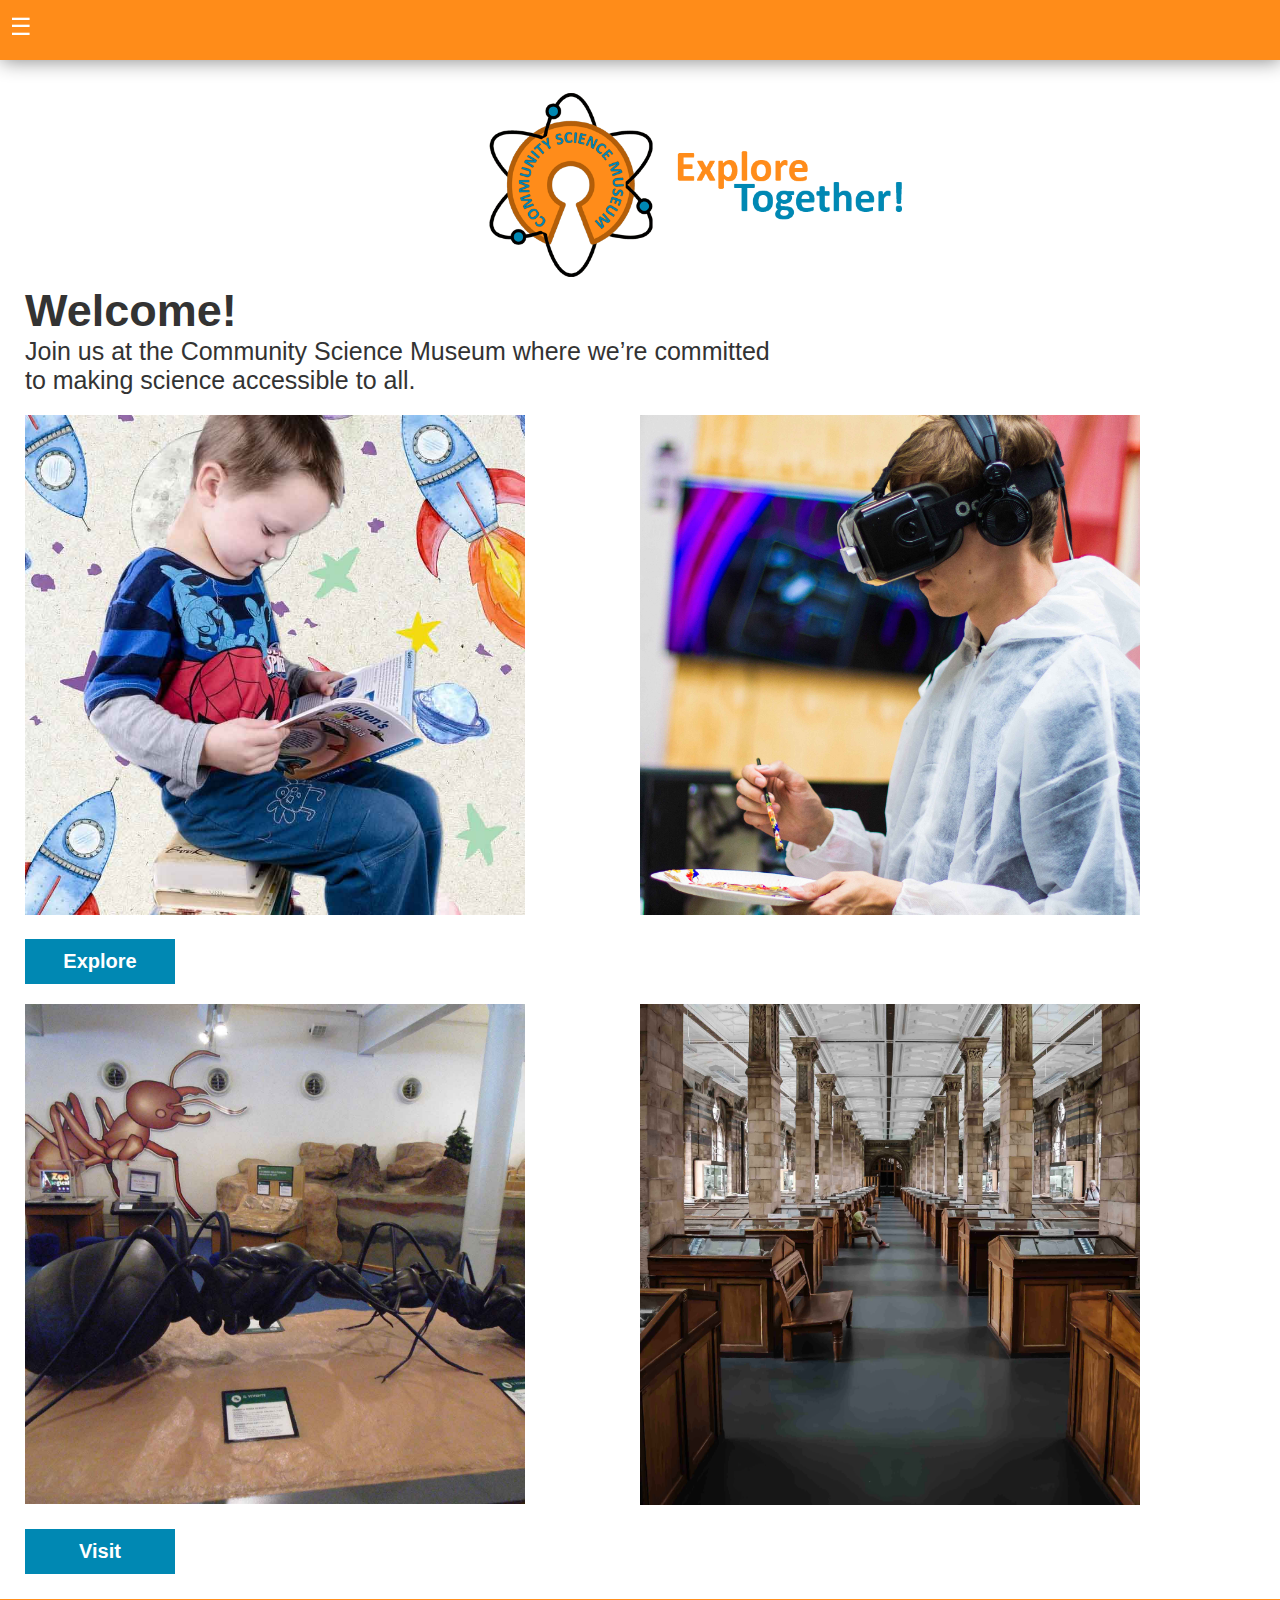
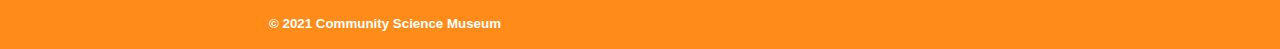
<file: index.html>
<!DOCTYPE html>
<html lang="en">
  <head>
    <meta charset="UTF-8" />
    <meta http-equiv="X-UA-Compatible" content="IE=edge" />
    <meta name="viewport" content="width=device-width, initial-scale=1.0" />
    <meta name="description" content="CS Museum | Home" />
    <link rel="stylesheet" href="/styles/main_style.css" />
    <title>CS Museum | Home</title>
  </head>
  <body>
    <!-- // Header // -->
    <header>
      <div class="header-wrapper">
        <div class="header-bar">
          <label class="hamburger-label" for="hamburger-menu"> &#9776; </label>
          <input type="checkbox" id="hamburger-menu" />
          <nav>
            <ul>
              <li>
                <a class="current-page" href="/index.html">Home</a>
              </li>
              <li><a href="/pages/explore.html">Explore</a></li>
              <li><a href="/pages/visit.html">Visit</a></li>
              <li><a href="/pages/contact.html">Contact</a></li>
            </ul>
          </nav>
        </div>
        <div class="header-logo">
          <img
            id="top-logo"
            src="images/logo/csm_logo_brandadj.png"
            alt="csm_logo_brandadj"
          />
        </div>
      </div>
    </header>
    <!-- // Main // -->
    <main>
      <div class="side-padding"></div>
      <div class="main-wrapper">
        <div class="intro">
          <h1>Welcome!</h1>
          <p>
            Join us at the Community Science Museum where we’re committed to
            making science accessible to all.
          </p>
        </div>
        <div class="img-collage">
          <div class="img-collage1">
            <img src="/images/misc/reading_reading.jpg" alt="reading_reading" />
          </div>
          <div class="img-collage2">
            <img src="/images/misc/vr_glasses.jpg" alt="vr_glasses" />
          </div>
        </div>
        <a class="button" href="/pages/explore.html">Explore</a>

        <div class="img-collage">
          <div class="img-collage1">
            <img src="/images/misc/ants.jpg" alt="ants" />
          </div>
          <div class="img-collage2">
            <img src="/images/misc/mavis_cw.jpg" alt="mavis_cw" />
          </div>
        </div>
        <a class="button" href="/pages/visit.html">Visit</a>
      </div>

      <div class="side-padding"></div>
    </main>
    <!-- // Footer // -->
    <footer>
      <div class="footer-wrapper">
        <p class="footer">© 2021 Community Science Museum</p>
      </div>
    </footer>
  </body>
</html>
</file>
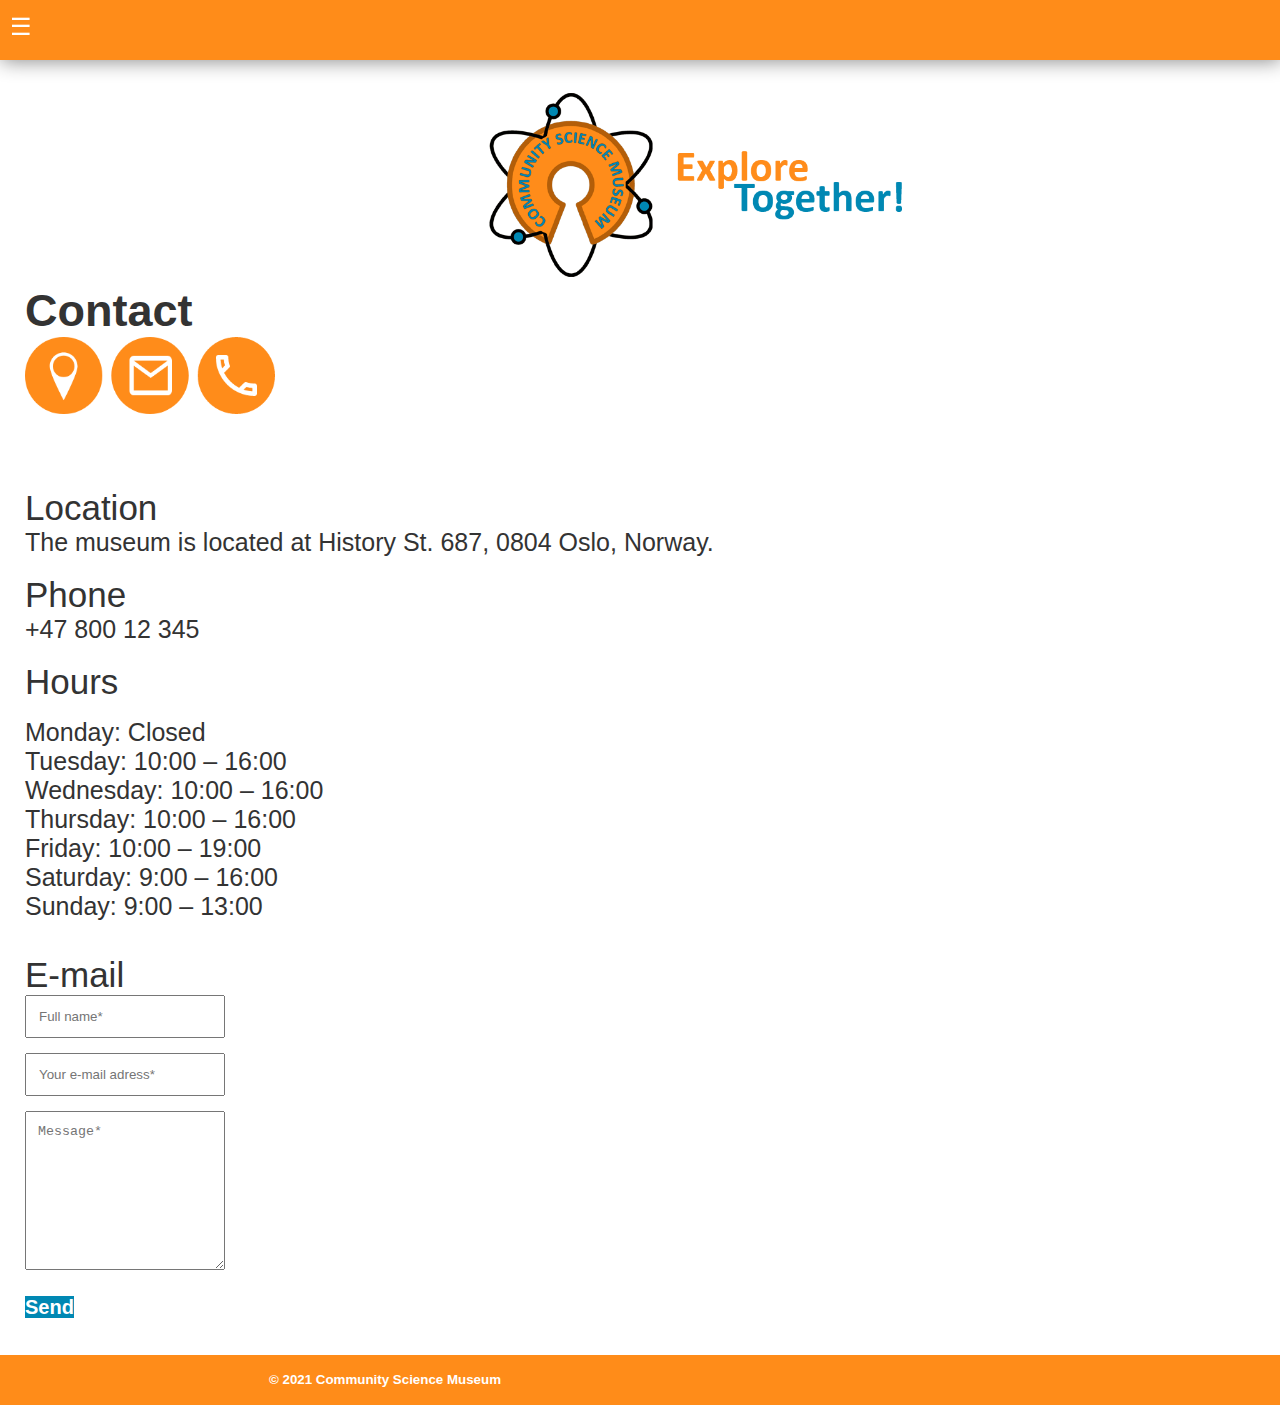
<file: pages/contact.html>
<!DOCTYPE html>
<html lang="en">
  <head>
    <meta charset="UTF-8" />
    <meta http-equiv="X-UA-Compatible" content="IE=edge" />
    <meta name="viewport" content="width=device-width, initial-scale=1.0" />
    <meta name="description" content="CS Museum | Contact" />
    <link rel="stylesheet" href="/styles/main_style.css" />
    <title>CS Museum | Contact</title>
  </head>
  <body>
    <!-- // Header // -->
    <header>
      <div class="header-wrapper">
        <div class="header-bar">
          <label class="hamburger-label" for="hamburger-menu"> &#9776; </label>
          <input type="checkbox" id="hamburger-menu" />
          <nav>
            <ul>
              <li>
                <a href="/index.html">Home</a>
              </li>
              <li>
                <a href="/pages/explore.html">Explore</a>
              </li>
              <li><a href="/pages/visit.html">Visit</a></li>
              <li>
                <a class="current-page" href="/pages/contact.html">Contact</a>
              </li>
            </ul>
          </nav>
        </div>
        <div class="header-logo">
          <img
            id="top-logo"
            src="../images/logo/csm_logo_brandadj.png"
            alt="csm_logo_brandadj"
          />
        </div>
      </div>
    </header>
    <!-- // Main // -->
    <main>
      <div class="side-padding"></div>
      <div class="main-wrapper">
        <div class="intro">
          <h1>Contact</h1>
          <img
            src="../images/misc/contact-icons.png"
            alt="contact-icons"
            style="max-width: 250px"
          />
        </div>
        <div class="content-contact">
          <div class="text">
            <h2>Location</h2>
            <p>The museum is located at History St. 687, 0804 Oslo, Norway.</p>
            <br />
            <h2>Phone</h2>
            <p>+47 800 12 345</p>
            <br />
            <h2>Hours</h2>
            <ul class="hours">
              <li><p>Monday: Closed</p></li>
              <li><p>Tuesday: 10:00 – 16:00</p></li>
              <li><p>Wednesday: 10:00 – 16:00</p></li>
              <li><p>Thursday: 10:00 – 16:00</p></li>
              <li><p>Friday: 10:00 – 19:00</p></li>
              <li><p>Saturday: 9:00 – 16:00</p></li>
              <li><p>Sunday: 9:00 – 13:00</p></li>
            </ul>
            <br />
            <h2>E-mail</h2>
            <div class="form-container">
              <form>
                <input type="text" placeholder="Full name*" />
                <input type="email" placeholder="Your e-mail adress*" />
                <textarea placeholder="Message*"></textarea>
              </form>
            </div>
            <a class="button">Send</a>
            <br />
          </div>
        </div>
      </div>
      <div class="side-padding"></div>
    </main>
    <!-- // Footer // -->
    <footer>
      <div class="footer-wrapper">
        <p class="footer">© 2021 Community Science Museum</p>
      </div>
    </footer>
  </body>
</html>
</file>
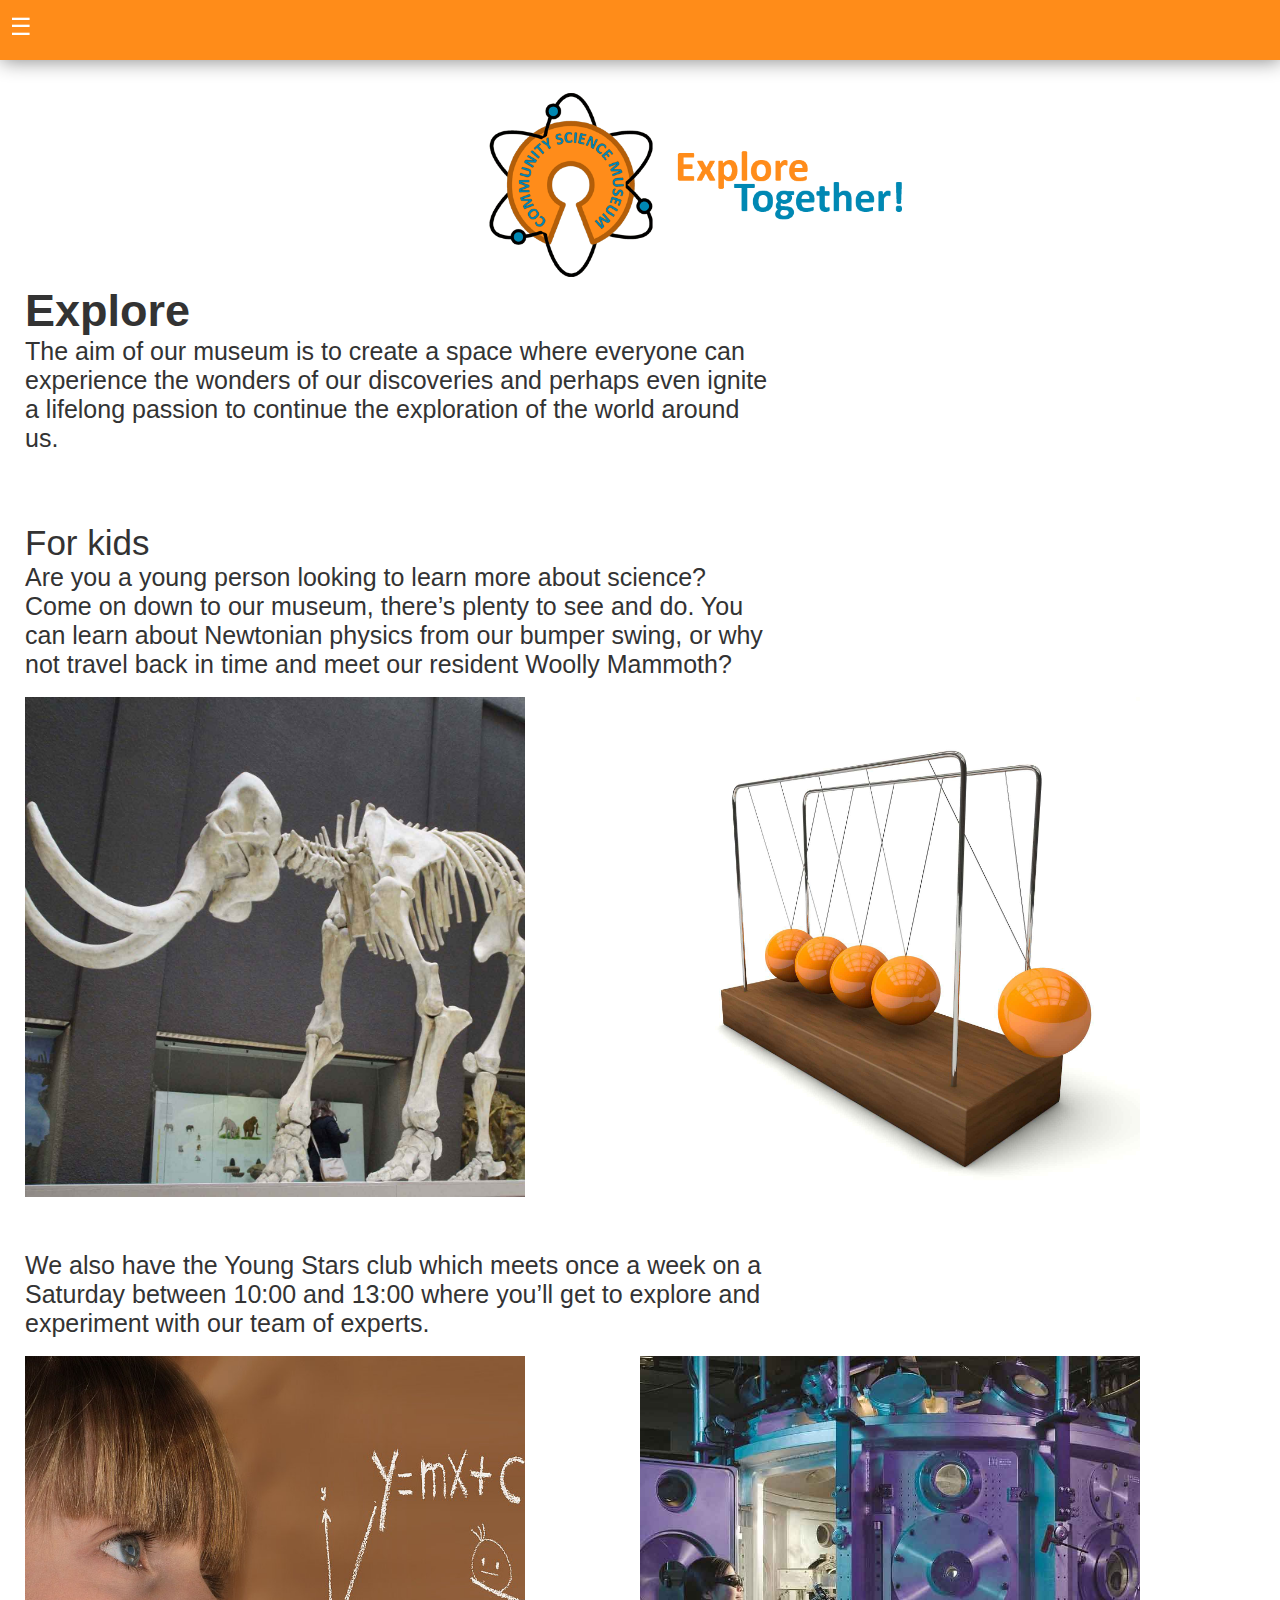
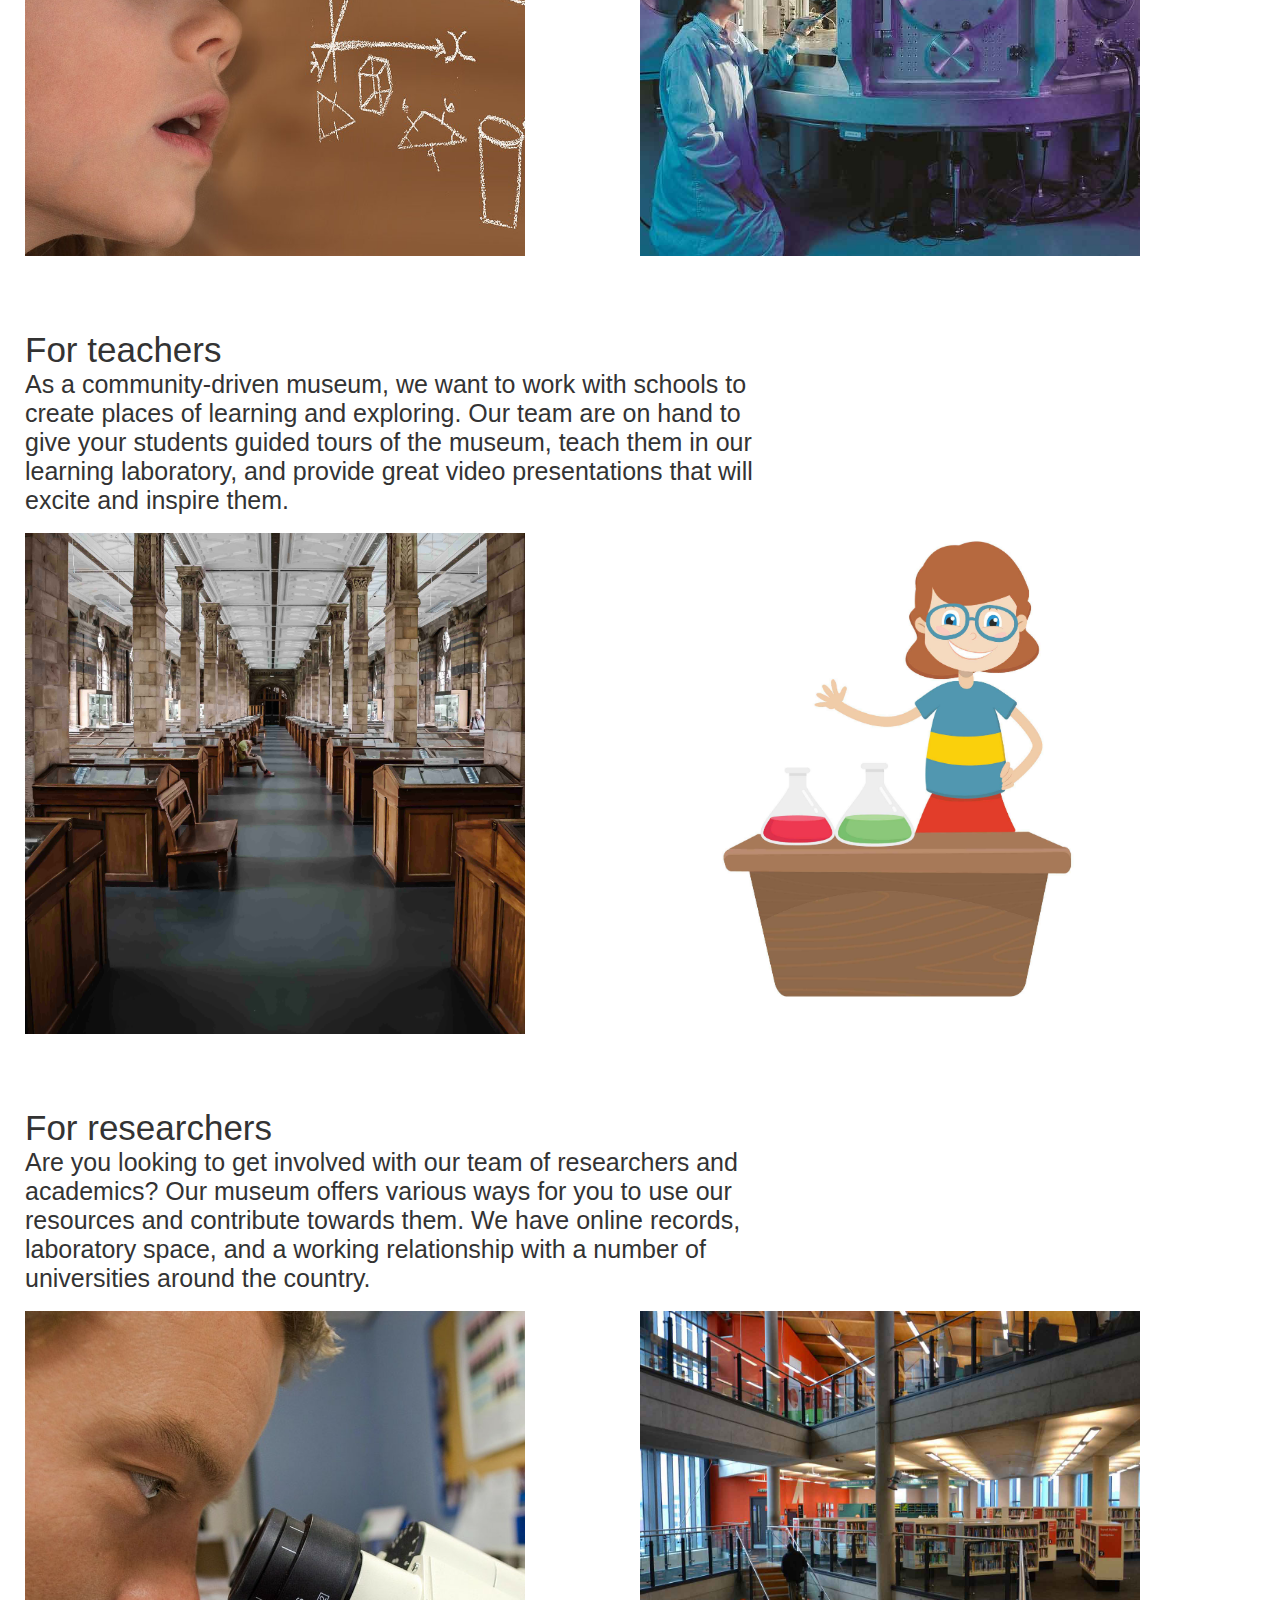
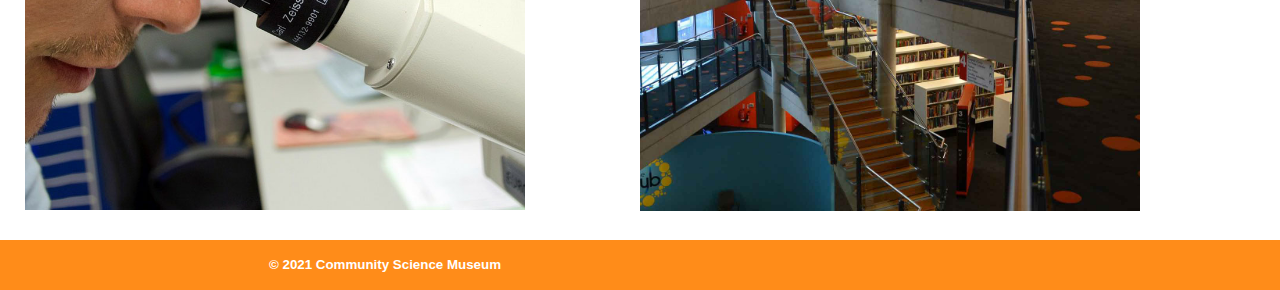
<file: pages/explore.html>
<!DOCTYPE html>
<html lang="en">
  <head>
    <meta charset="UTF-8" />
    <meta http-equiv="X-UA-Compatible" content="IE=edge" />
    <meta name="viewport" content="width=device-width, initial-scale=1.0" />
    <meta name="description" content="CS Museum | Explore" />
    <link rel="stylesheet" href="/styles/main_style.css" />
    <title>CS Museum | Explore</title>
  </head>
  <body>
    <!-- // Header // -->
    <header>
      <div class="header-wrapper">
        <div class="header-bar">
          <label class="hamburger-label" for="hamburger-menu"> &#9776; </label>
          <input type="checkbox" id="hamburger-menu" />
          <nav>
            <ul>
              <li>
                <a href="/index.html">Home</a>
              </li>
              <li>
                <a class="current-page" href="/pages/explore.html">Explore</a>
              </li>
              <li><a href="/pages/visit.html">Visit</a></li>
              <li><a href="/pages/contact.html">Contact</a></li>
            </ul>
          </nav>
        </div>
        <div class="header-logo">
          <img
            id="top-logo"
            src="../images/logo/csm_logo_brandadj.png"
            alt="csm_logo_brandadj"
          />
        </div>
      </div>
    </header>
    <!-- // Main // -->
    <main>
      <div class="side-padding"></div>
      <div class="main-wrapper">
        <div class="intro">
          <h1>Explore</h1>
          <p>
            The aim of our museum is to create a space where everyone can
            experience the wonders of our discoveries and perhaps even ignite a
            lifelong passion to continue the exploration of the world around us.
          </p>
        </div>
        <div class="for-kids">
          <div class="text">
            <h2>For kids</h2>
            <p>
              Are you a young person looking to learn more about science? Come
              on down to our museum, there’s plenty to see and do. You can learn
              about Newtonian physics from our bumper swing, or why not travel
              back in time and meet our resident Woolly Mammoth?
            </p>
            <br />
          </div>
          <div class="img-collage">
            <div class="img-collage1">
              <img src="../images/misc/mammoth_bones.jpg" alt="mammoth_bones" />
            </div>
            <div class="img-collage2">
              <img src="../images/misc/bumper_swing.jpg" alt="bumper_swing" />
            </div>
          </div>
          <div class="text">
            <p>
              We also have the Young Stars club which meets once a week on a
              Saturday between 10:00 and 13:00 where you’ll get to explore and
              experiment with our team of experts.
            </p>
            <br />
          </div>
          <div class="img-collage">
            <div class="img-collage1">
              <img src="../images/misc/kid_math.jpg" alt="kid_math" />
            </div>
            <div class="img-collage2">
              <img src="../images/misc/scientific.jpg" alt="bumper_swing" />
            </div>
          </div>
        </div>
        <div class="for-teachers">
          <div class="text">
            <h2>For teachers</h2>
            <p>
              As a community-driven museum, we want to work with schools to
              create places of learning and exploring. Our team are on hand to
              give your students guided tours of the museum, teach them in our
              learning laboratory, and provide great video presentations that
              will excite and inspire them.
            </p>
            <br />
          </div>
          <div class="img-collage">
            <div class="img-collage1">
              <img src="../images/misc/mavis_cw.jpg" alt="mavis_cw" />
            </div>
            <div class="img-collage2">
              <img src="../images/misc/teacher.jpg" alt="teacher" />
            </div>
          </div>
        </div>

        <div class="for-researchers">
          <div class="text">
            <h2>For researchers</h2>
            <p>
              Are you looking to get involved with our team of researchers and
              academics? Our museum offers various ways for you to use our
              resources and contribute towards them. We have online records,
              laboratory space, and a working relationship with a number of
              universities around the country.
            </p>
            <br />
          </div>
          <div class="img-collage">
            <div class="img-collage1">
              <img
                src="../images/misc/people_researcher.jpg"
                alt="people_researcher"
              />
            </div>
            <div class="img-collage2">
              <img src="../images/misc/library.jpg" alt="library" />
            </div>
          </div>
        </div>
      </div>
      <div class="side-padding"></div>
    </main>
    <!-- // Footer // -->
    <footer>
      <div class="footer-wrapper">
        <p class="footer">© 2021 Community Science Museum</p>
      </div>
    </footer>
  </body>
</html>
</file>
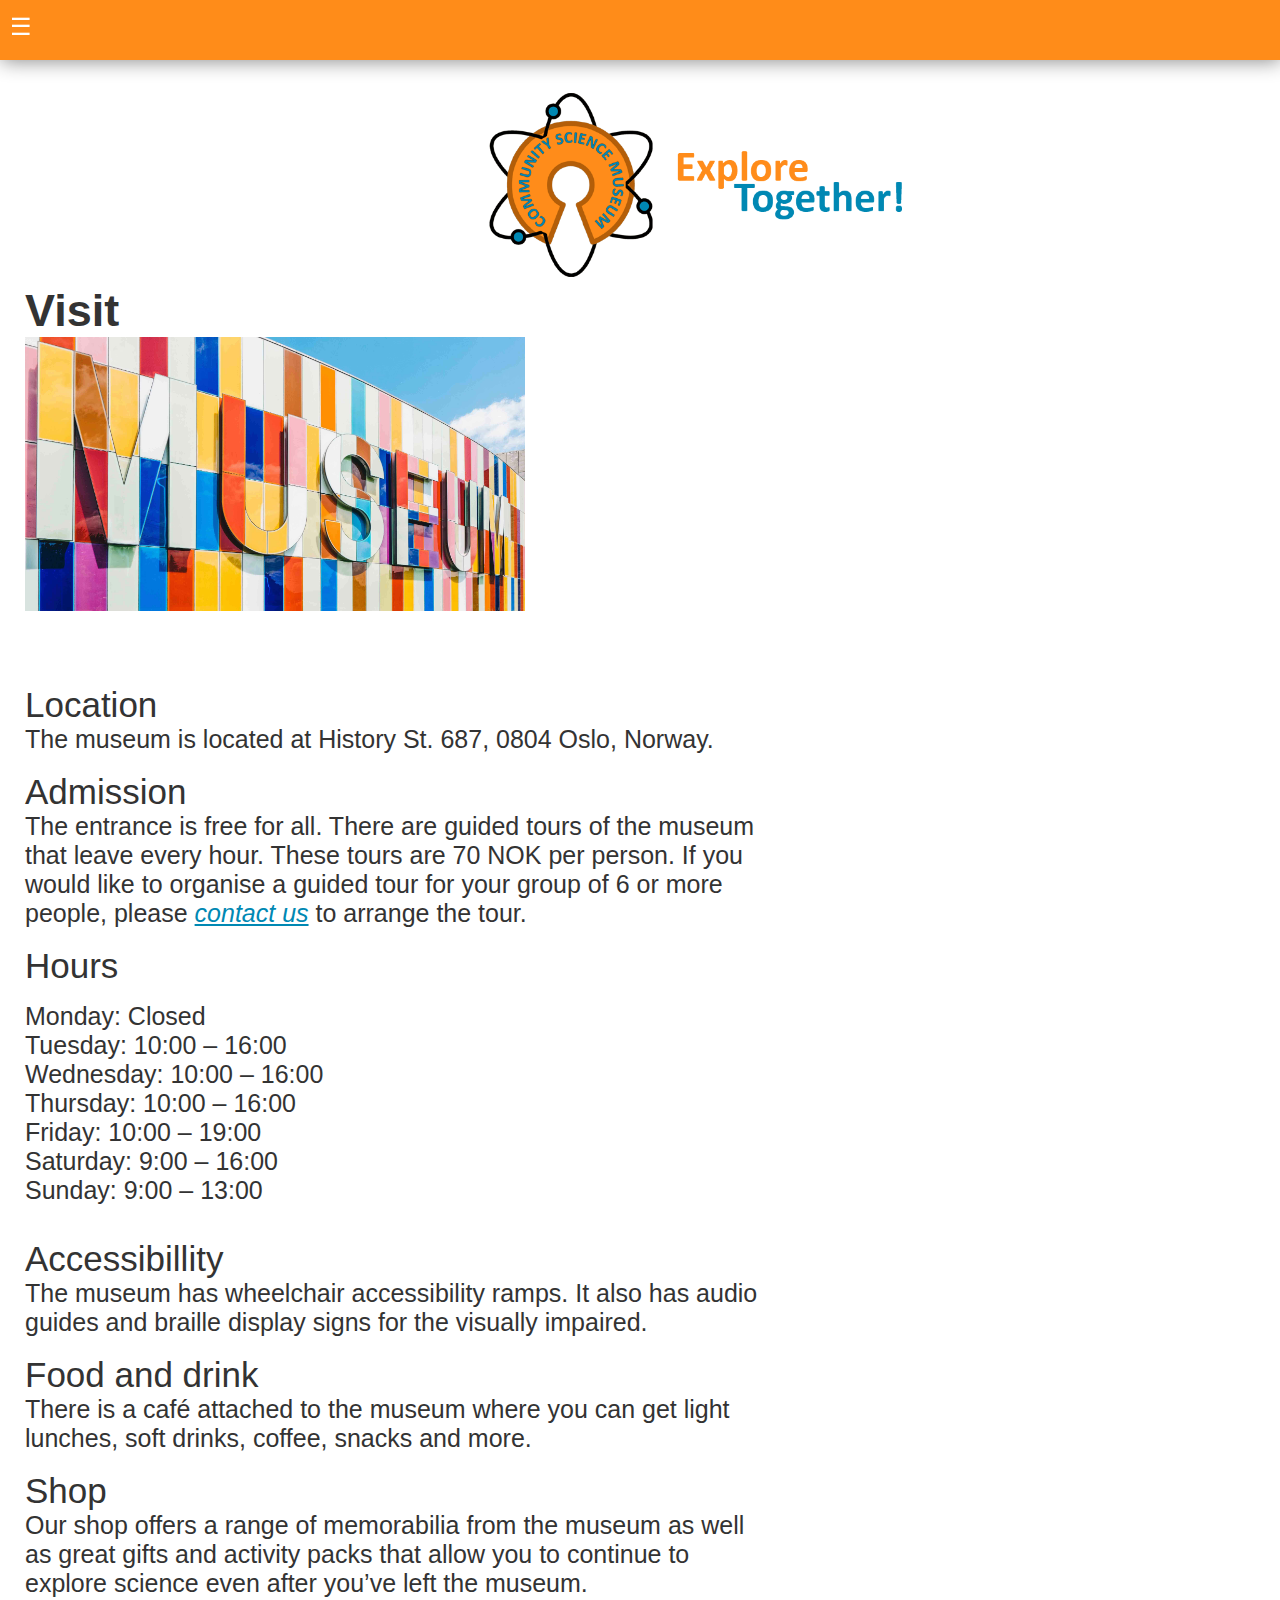
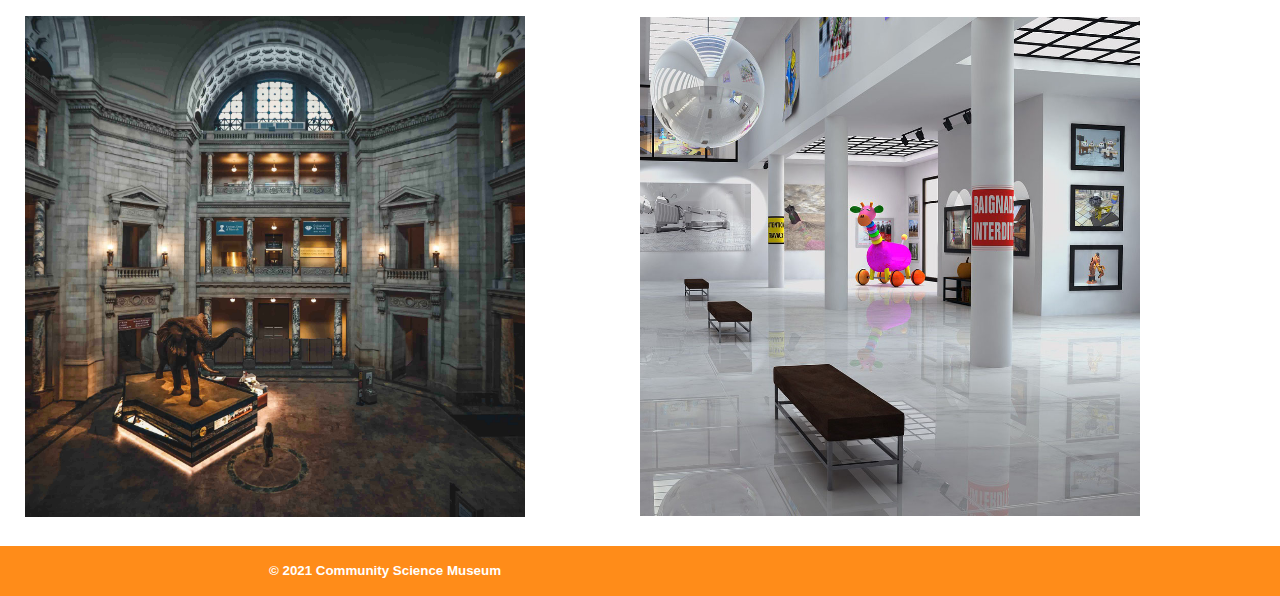
<file: pages/visit.html>
<!DOCTYPE html>
<html lang="en">
  <head>
    <meta charset="UTF-8" />
    <meta http-equiv="X-UA-Compatible" content="IE=edge" />
    <meta name="viewport" content="width=device-width, initial-scale=1.0" />
    <meta name="description" content="CS Museum | Visit" />
    <link rel="stylesheet" href="/styles/main_style.css" />
    <title>CS Museum | Visit</title>
  </head>
  <body>
    <!-- // Header // -->
    <header>
      <div class="header-wrapper">
        <div class="header-bar">
          <label class="hamburger-label" for="hamburger-menu"> &#9776; </label>
          <input type="checkbox" id="hamburger-menu" />
          <nav>
            <ul>
              <li>
                <a href="/index.html">Home</a>
              </li>
              <li>
                <a href="/pages/explore.html">Explore</a>
              </li>
              <li>
                <a class="current-page" href="/pages/visit.html">Visit</a>
              </li>
              <li><a href="/pages/contact.html">Contact</a></li>
            </ul>
          </nav>
        </div>
        <div class="header-logo">
          <img
            id="top-logo"
            src="../images/logo/csm_logo_brandadj.png"
            alt="csm_logo_brandadj"
          />
        </div>
      </div>
    </header>
    <!-- // Main // -->
    <main>
      <div class="side-padding"></div>
      <div class="main-wrapper">
        <div class="intro">
          <h1>Visit</h1>
          <img
            src="../images/misc/museum_wall.jpg"
            alt="museum_wall"
            style="width: 500px"
          />
        </div>
        <div class="content-visit">
          <div class="text">
            <h2>Location</h2>
            <p>The museum is located at History St. 687, 0804 Oslo, Norway.</p>
            <br />
            <h2>Admission</h2>
            <p>
              The entrance is free for all. There are guided tours of the museum
              that leave every hour. These tours are 70 NOK per person. If you
              would like to organise a guided tour for your group of 6 or more
              people, please
              <a class="links" href="/pages/contact.html">contact us</a> to
              arrange the tour.
            </p>
            <br />
            <h2>Hours</h2>
            <ul class="hours">
              <li><p>Monday: Closed</p></li>
              <li><p>Tuesday: 10:00 – 16:00</p></li>
              <li><p>Wednesday: 10:00 – 16:00</p></li>
              <li><p>Thursday: 10:00 – 16:00</p></li>
              <li><p>Friday: 10:00 – 19:00</p></li>
              <li><p>Saturday: 9:00 – 16:00</p></li>
              <li><p>Sunday: 9:00 – 13:00</p></li>
            </ul>
            <br />
            <h2>Accessibillity</h2>
            <p>
              The museum has wheelchair accessibility ramps. It also has audio
              guides and braille display signs for the visually impaired.
            </p>
            <br />
            <h2>Food and drink</h2>
            <p>
              There is a café attached to the museum where you can get light
              lunches, soft drinks, coffee, snacks and more.
            </p>
            <br />
            <h2>Shop</h2>
            <p>
              Our shop offers a range of memorabilia from the museum as well as
              great gifts and activity packs that allow you to continue to
              explore science even after you’ve left the museum.
            </p>
            <br />
          </div>
          <div class="img-collage">
            <div class="img-collage1">
              <img
                src="../images/misc/hallway_mammoth.jpg"
                alt="hallway_mammoth"
              />
            </div>
            <div class="img-collage2">
              <img src="../images/misc/exhibition.jpg" alt="exhibition" />
            </div>
          </div>
        </div>
      </div>
      <div class="side-padding"></div>
    </main>
    <!-- // Footer // -->
    <footer>
      <div class="footer-wrapper">
        <p class="footer">© 2021 Community Science Museum</p>
      </div>
    </footer>
  </body>
</html>
</file>
<file: styles/main_style.css>
/* Color Palette
Orange:
RGB: 255-140-25
HEX: #FF8C19
-
Orange Light:
RGB: 255-185-116
HEX: #FFB974
-
Orange Dark:
RGB: 179-94-9
HEX: #B35E09
-
Blue Dark:
RGB: 0-136-179
HEX: #0088B3
-
Blue Light:
RGB: 25-201-255
HEX: #19C9FF
-------------------------*/

/*---------- Border Box Fix ----------*/
html {
  box-sizing: border-box;
  height: 100%;
}
*,
*:before,
*:after {
  box-sizing: inherit;
}

/*---------- Global styles ----------*/
body {
  font-family: Calibri, Arial, Helvetica, sans-serif;
  margin: 0 auto;
  display: grid;
  grid-template-rows: auto;
  grid-template-columns: 100%;
}

h1,
h2,
p {
  color: #333;
  margin: 0 auto;
}

h1 {
  font-size: 45px;
  font-weight: bold;
}

h2 {
  font-size: 35px;
  font-weight: lighter;
}

p {
  font-size: 25px;
}

a.links {
  color: #0088b3;
  font-style: italic;
}

/*---------- Header ----------*/
.header-wrapper {
  display: grid;
  grid-template-rows: 60px 150px;
  height: auto;
  margin: 0 auto;
}

.header-bar {
  background-color: #ff8c19;
  box-shadow: #888 1px 1px 20px;
  position: fixed;
  height: 60px;
  width: 100%;
}

.header-logo {
  max-width: 100%;
  display: grid;
  grid-template-columns: 400px;
  align-items: center;
  padding-top: 60px;
  height: auto;
  margin: auto;
}

nav,
#hamburger-menu {
  display: none;
  padding-top: 20px;
}

nav ul {
  background-color: #ff8c19;
  list-style-type: none;
  padding: 0px;
  float: left;
  margin-top: 40px;
  border-bottom-right-radius: 10px;
  box-shadow: #888 1px 1px 20px;
  position: absolute;
}

nav li {
  margin: 0px auto;
  text-align: center;
}

nav a {
  text-decoration: none;
  color: #fff;
  padding: 20px;
  display: block;
  text-align: left;
}

nav a:hover {
  background-color: #fff;
  color: #ff8c19;
  border-bottom-right-radius: 10px;
  font-weight: bold;
}

nav a.current-page {
  background-color: #fff;
  color: #ff8c19;
  border-bottom-right-radius: 10px;
  font-weight: bold;
}

.hamburger-label {
  float: left;
  color: #fff;
  padding: 13px 3px 3px 10px;
  font-size: 1.5em;
  display: block;
}

#hamburger-menu:checked ~ nav {
  display: block;
}

/*---------- Footer ----------*/
footer {
  min-height: 20px;
  margin: 0 auto;
  width: 100%;
  line-height: 30px;
}

.footer-wrapper {
  background-color: #ff8c19;
  padding: 10px;
  color: #fff;
  text-align: center;
  width: 100% !important;
  height: 50px;
}

p.footer {
  font-size: 10pt;
  color: #fff;
  font-weight: bold;
}

/*---------- Main ----------*/
.main-wrapper {
  display: grid;
  grid-template-rows: auto;
  grid-row-gap: 20px;
  padding: 25px;
  margin-top: 50px;
}

.img-collage {
  display: grid;
  grid-template-columns: 1fr 1fr;
  grid-template-rows: 1fr;
  height: auto;
  max-width: 100%;
  min-width: auto;
  align-items: center;
}

img {
  max-width: 100%;
  height: auto;
}

a.button {
  background-color: #0088b3;
  width: 150px;
  height: 45px;
  text-align: center;
  font-size: 15pt;
  font-weight: bold;
  color: #fff;
  margin: 0 auto;
  line-height: 45px;
  text-decoration: none;
}

a.button:hover {
  background-color: #fff;
  color: #0088b3;
  border: solid #0088b3 1px;
}

ul.hours {
  list-style-type: none;
  padding: 0px;
}

form {
  display: grid;
  grid-template-rows: 1fr 1fr 3fr;
}

input[type="text"],
input[type="email"],
textarea {
  max-width: 200px;
  padding: 12px;
  margin-bottom: 15px;
}

.text {
  padding-top: 50px;
}

/* Media Query for Large screens */
@media (min-width: 1280px) {
  main {
    margin: 0 auto;
    display: grid;
    grid-template-columns: 1fr 1280px 1fr;
  }

  a.button {
    margin: 0;
  }

  img {
    max-width: 500px;
  }

  p {
    max-width: 750px;
    margin-left: 0;
  }
}

/* Media Query for Small screens */
@media (max-width: 600px) {
  h1 {
    font-size: 35px;
  }

  h2 {
    font-size: 25px;
  }

  p {
    font-size: 15px;
  }
}
</file>
